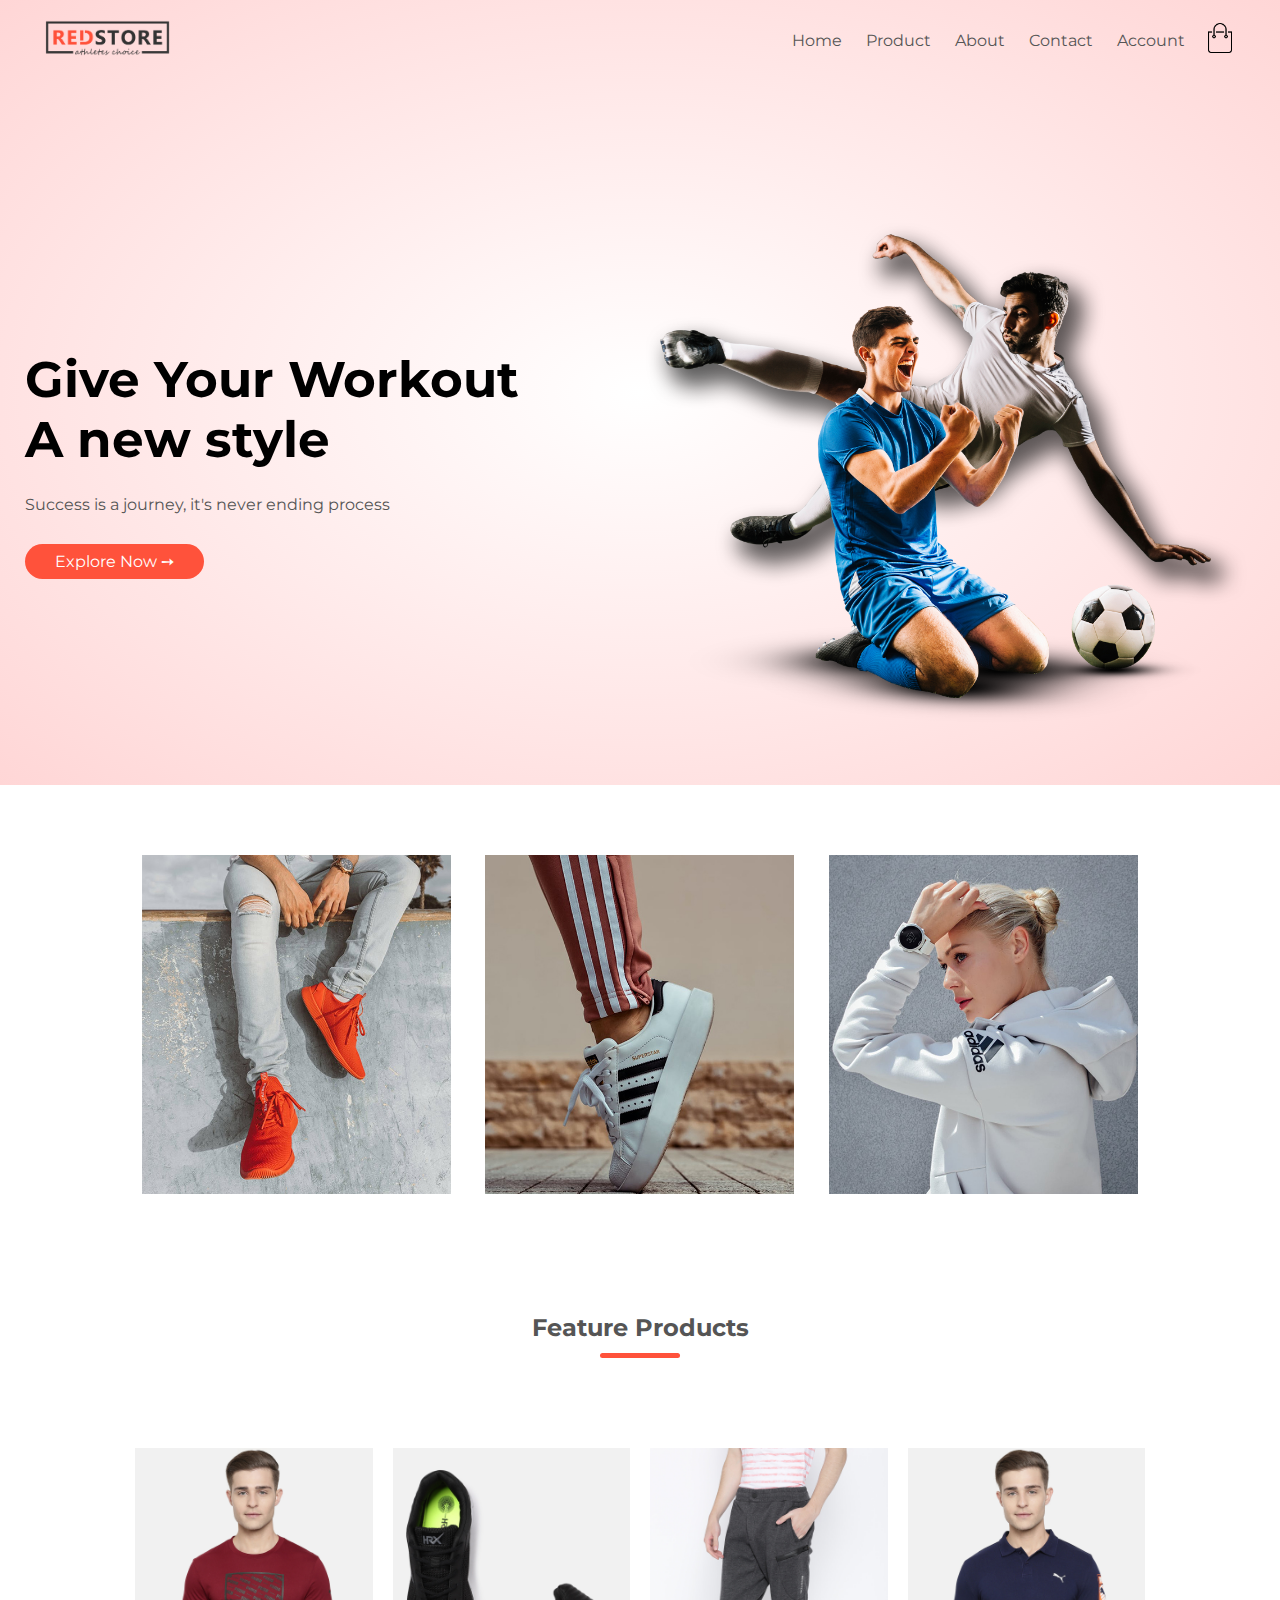
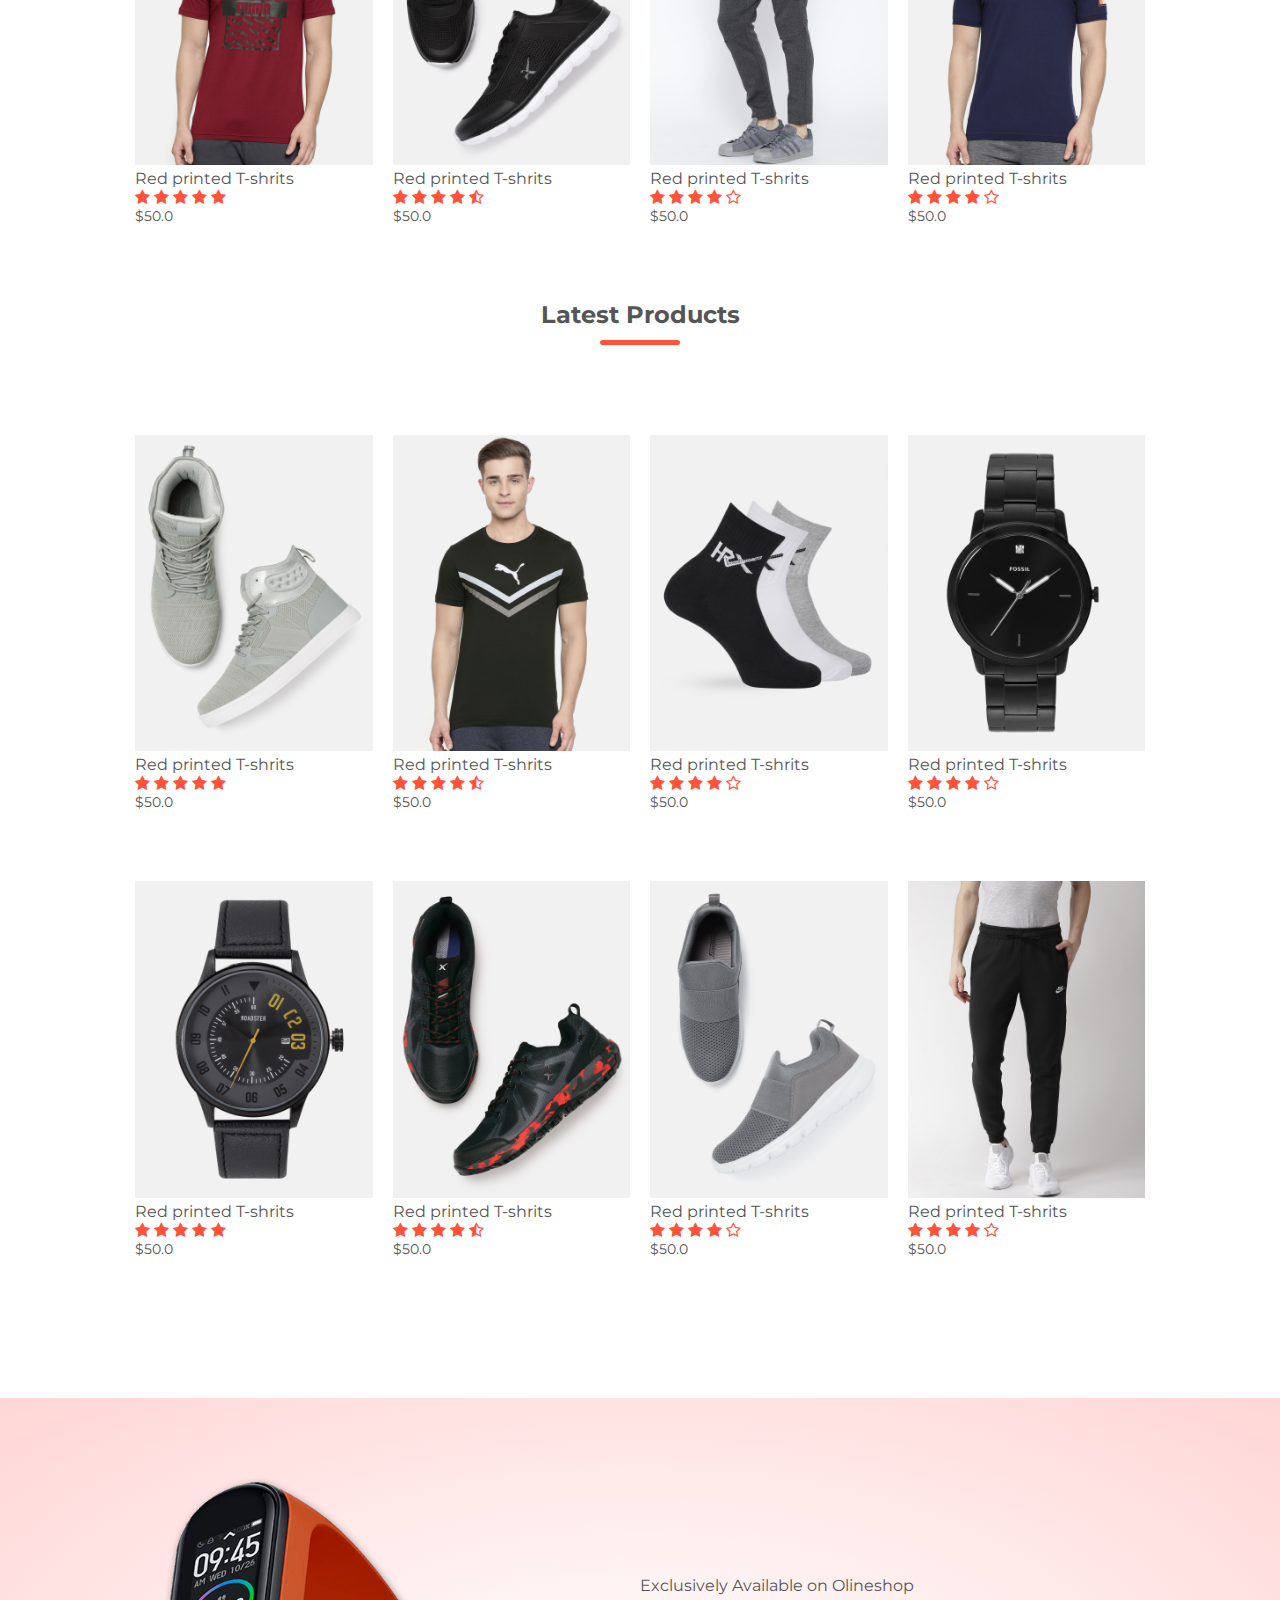
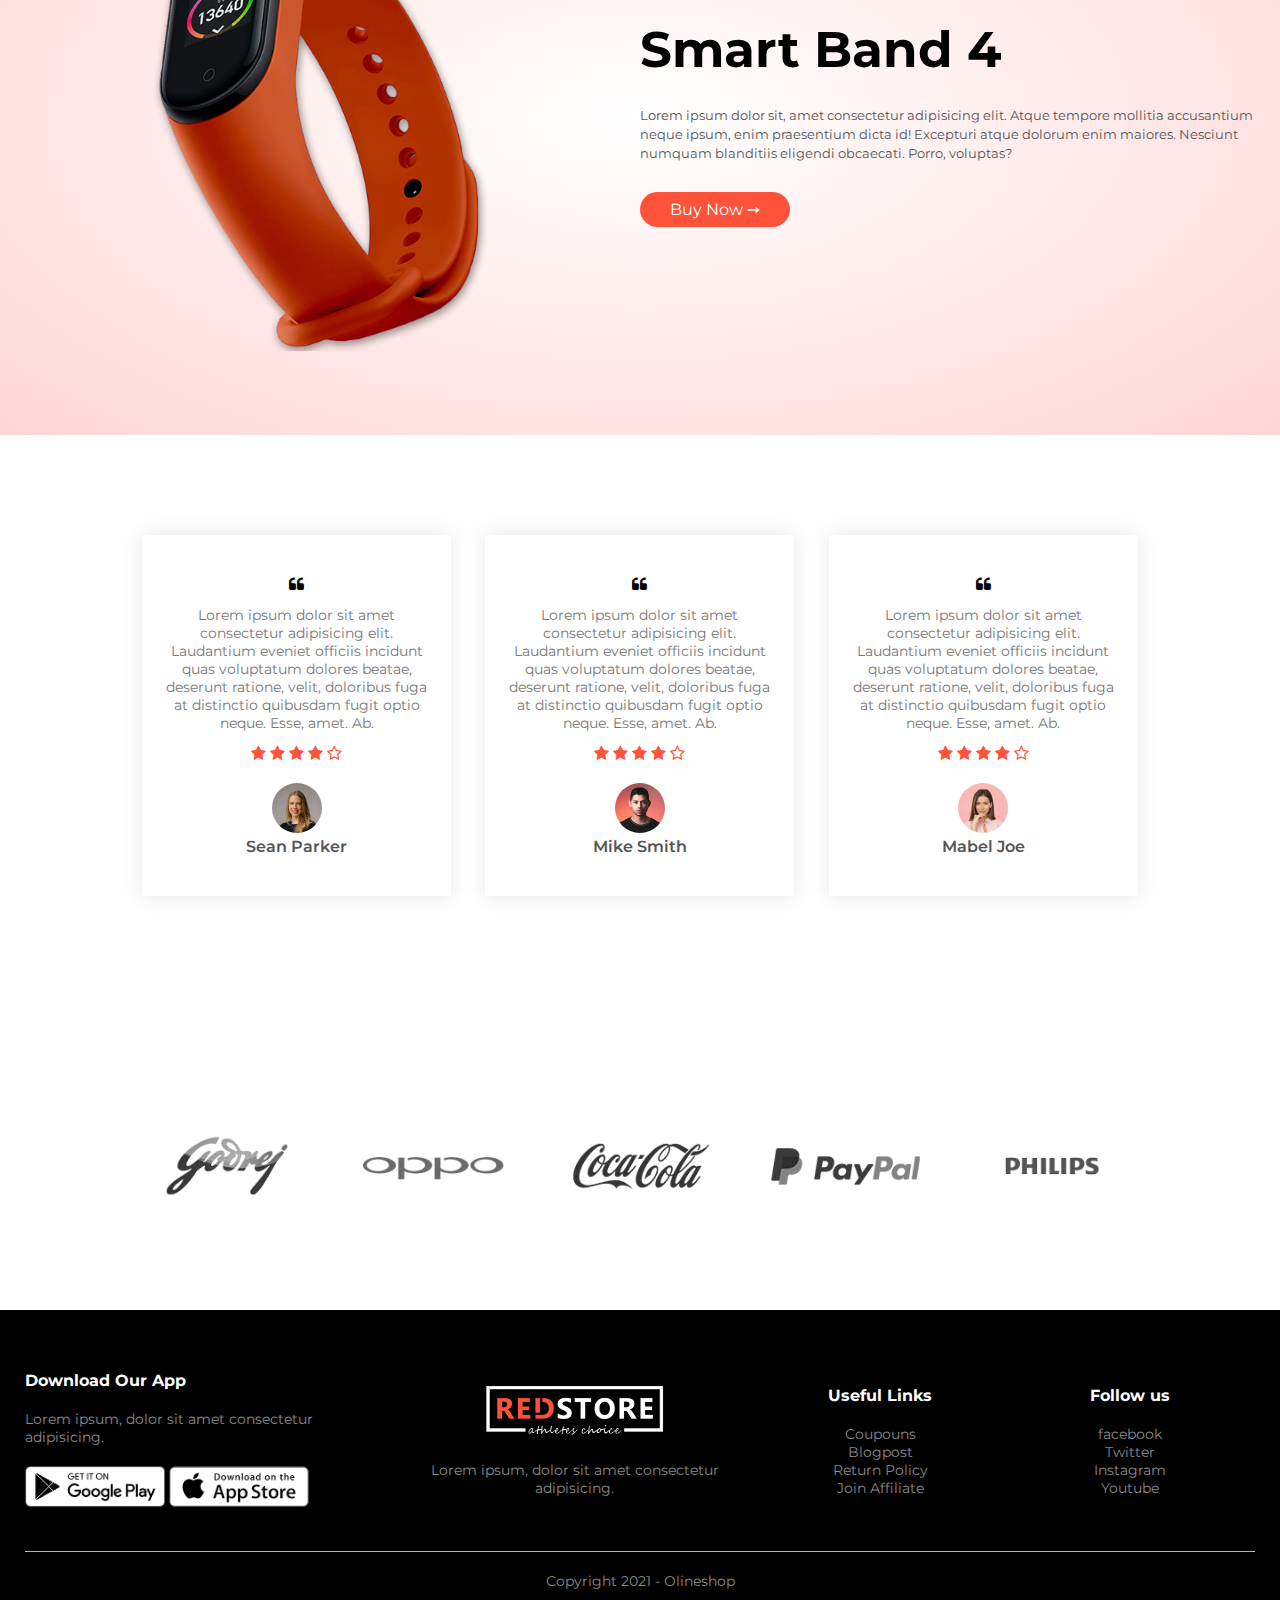
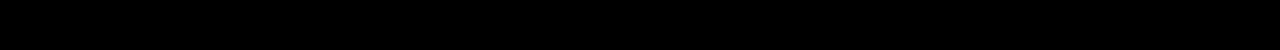
<file: index.html>
<!DOCTYPE html>
<html lang="en">
<head>
  <meta charset="UTF-8">
  <meta http-equiv="X-UA-Compatible" content="IE=edge">
  <meta name="viewport" content="width=device-width, initial-scale=1.0">
  <title>Olineshop deals</title>
  <link rel="stylesheet" href="style.css">
  <link href="https://fonts.googleapis.com/css2?family=Montserrat:wght@200;300;400;500;600;700;800&display=swap" rel="stylesheet">
  <link rel="stylesheet" href="https://stackpath.bootstrapcdn.com/font-awesome/4.7.0/css/font-awesome.min.css">

</head>
<body>
  
<!---------------- Navbar-------------->
<div class="header">
 <div class="container">
  <div class="navbar">
    <div class="logo">
        <a href="index.html"><img src="./images/logo.png" alt="logo" width="125px"></a>
    </div>
     <nav>
        <ul>
          <li><a href="index.html">Home</a></li>
          <li><a href="products.html">Product</a></li>
          <li><a href="">About</a></li>
          <li><a href="">Contact</a></li>
          <li><a href="account.html">Account</a></li> 
        </ul>
     </nav>
     <a href="cart.html"><img src="./images/cart.png" width="30px" height="30px"></a>
     <img src="./images/menu.png" class="menu-icon" onclick="menutoggle()" >
  </div>
  <div class="row">
      <div class="col-2">
        <h1>Give Your Workout</br>A new style</h1>  
        <p>Success is a journey, it's never ending process</p>
         <a href="" class="btn">Explore Now &#10137;</a>

      </div>
        <div class="col-2">
          <img src="./images/image1.png">
        </div>
  </div>
 </div>
</div>
<!------x---------- Navbar------x-------->

<!------------featured categories----------->
<div class="categories">
  <div class="small-container">
    <div class="row">
      <div class="col-3">
        <img src="./images/category-1.jpg" alt="">
      </div>
      <div class="col-3">
        <img src="./images/category-2.jpg" alt="">
      </div>
      <div class="col-3">
        <img src="./images/category-3.jpg" alt="">
      </div>
    </div>
  </div>  
</div>
<!-------x------featured categories----x---->

<!--------------feature products---------------->
<div class="small-container">
  <h2 class="title">Feature Products</h2>
  <div class="row">
    <div class="col-4">
      <a href="product-details.html"><img src="./images/product-1.jpg"></a>
      <a href="product-details.html"></a><h4>Red printed T-shrits</h4></a>
      <div class="rating">
        <i class="fa fa-star"></i> 
        <i class="fa fa-star"></i> 
        <i class="fa fa-star"></i> 
        <i class="fa fa-star"></i>
        <i class="fa fa-star"></i> 
      </div>
      <p>$50.0</p>
    </div>
    <div class="col-4">
      <img src="./images/product-2.jpg">
      <h4>Red printed T-shrits</h4>
      <div class="rating">
        <i class="fa fa-star"></i> 
        <i class="fa fa-star"></i> 
        <i class="fa fa-star"></i> 
        <i class="fa fa-star"></i>
        <i class="fa fa-star-half-o"></i> 
      </div>
      <p>$50.0</p>
    </div>
    <div class="col-4">
      <img src="./images/product-3.jpg">
      <h4>Red printed T-shrits</h4>
      <div class="rating">
        <i class="fa fa-star"></i> 
        <i class="fa fa-star"></i> 
        <i class="fa fa-star"></i> 
        <i class="fa fa-star"></i>
        <i class="fa fa-star-o"></i>
      </div>
      <p>$50.0</p>
    </div>
    <div class="col-4">
      <img src="./images/product-4.jpg">
      <h4>Red printed T-shrits</h4>
      <div class="rating">
        <i class="fa fa-star"></i> 
        <i class="fa fa-star"></i> 
        <i class="fa fa-star"></i> 
        <i class="fa fa-star"></i>
        <i class="fa fa-star-o"></i> 
      </div>
      <p>$50.0</p>
    </div>
  </div>
  <h2 class="title">Latest Products</h2>
  <div class="row">
    <div class="col-4">
      <img src="./images/product-5.jpg">
      <h4>Red printed T-shrits</h4>
      <div class="rating">
        <i class="fa fa-star"></i> 
        <i class="fa fa-star"></i> 
        <i class="fa fa-star"></i> 
        <i class="fa fa-star"></i>
        <i class="fa fa-star"></i> 
      </div>
      <p>$50.0</p>
    </div>
    <div class="col-4">
      <img src="./images/product-6.jpg">
      <h4>Red printed T-shrits</h4>
      <div class="rating">
        <i class="fa fa-star"></i> 
        <i class="fa fa-star"></i> 
        <i class="fa fa-star"></i> 
        <i class="fa fa-star"></i>
        <i class="fa fa-star-half-o"></i> 
      </div>
      <p>$50.0</p>
    </div>
    <div class="col-4">
      <img src="./images/product-7.jpg">
      <h4>Red printed T-shrits</h4>
      <div class="rating">
        <i class="fa fa-star"></i> 
        <i class="fa fa-star"></i> 
        <i class="fa fa-star"></i> 
        <i class="fa fa-star"></i>
        <i class="fa fa-star-o"></i>
      </div>
      <p>$50.0</p>
    </div>
    <div class="col-4">
      <img src="./images/product-8.jpg">
      <h4>Red printed T-shrits</h4>
      <div class="rating">
        <i class="fa fa-star"></i> 
        <i class="fa fa-star"></i> 
        <i class="fa fa-star"></i> 
        <i class="fa fa-star"></i>
        <i class="fa fa-star-o"></i> 
      </div>
      <p>$50.0</p>
    </div>
  </div>
  <div class="row">
    <div class="col-4">
      <img src="./images/product-9.jpg">
      <h4>Red printed T-shrits</h4>
      <div class="rating">
        <i class="fa fa-star"></i> 
        <i class="fa fa-star"></i> 
        <i class="fa fa-star"></i> 
        <i class="fa fa-star"></i>
        <i class="fa fa-star"></i> 
      </div>
      <p>$50.0</p>
    </div>
    <div class="col-4">
      <img src="./images/product-10.jpg">
      <h4>Red printed T-shrits</h4>
      <div class="rating">
        <i class="fa fa-star"></i> 
        <i class="fa fa-star"></i> 
        <i class="fa fa-star"></i> 
        <i class="fa fa-star"></i>
        <i class="fa fa-star-half-o"></i> 
      </div>
      <p>$50.0</p>
    </div>
    <div class="col-4">
      <img src="./images/product-11.jpg">
      <h4>Red printed T-shrits</h4>
      <div class="rating">
        <i class="fa fa-star"></i> 
        <i class="fa fa-star"></i> 
        <i class="fa fa-star"></i> 
        <i class="fa fa-star"></i>
        <i class="fa fa-star-o"></i>
      </div>
      <p>$50.0</p>
    </div>
    <div class="col-4">
      <img src="./images/product-12.jpg">
      <h4>Red printed T-shrits</h4>
      <div class="rating">
        <i class="fa fa-star"></i> 
        <i class="fa fa-star"></i> 
        <i class="fa fa-star"></i> 
        <i class="fa fa-star"></i>
        <i class="fa fa-star-o"></i> 
      </div>
      <p>$50.0</p>
    </div>
  </div>
</div>
<!--------x------feature products--------x-------->

<!-------------------Offer-------------------->
<div class="offer">
  <div class="small-container"></div>
  <div class="row">
     <div class="col-2">
      <img src="./images/exclusive.png" class="offer-img">
     </div>
     <div class="col-2">
       <p>Exclusively Available on Olineshop</p>
       <h1>Smart Band 4</h1>
       <small>
         Lorem ipsum dolor sit, amet consectetur adipisicing elit. Atque tempore mollitia accusantium neque ipsum, enim praesentium dicta id! Excepturi atque dolorum enim maiores. Nesciunt numquam blanditiis eligendi obcaecati. Porro, voluptas?
       </small></br>
       <a href="" class="btn">Buy Now &#10137;</a>
     </div>
       
     
  </div>
</div>

<!---------x----------Offer---------x----------->

<!---------------Testimonial--------->
    <div class="testimonial">
       <div class="small-container">
         <div class="row">
           <div class="col-3">
             <i class="fa fa-quote-left"></i> 
             <p>Lorem ipsum dolor sit amet consectetur adipisicing elit. Laudantium eveniet officiis incidunt quas voluptatum dolores beatae, deserunt ratione, velit, doloribus fuga at distinctio quibusdam fugit optio neque. Esse, amet. Ab.</p>
             <div class="rating">
              <i class="fa fa-star"></i> 
              <i class="fa fa-star"></i> 
              <i class="fa fa-star"></i> 
              <i class="fa fa-star"></i>
              <i class="fa fa-star-o"></i> 
            </div>
            <img src="./images/user-1.png">
            <h3>Sean Parker</h3>

           </div>
           <div class="col-3">
            <i class="fa fa-quote-left"></i> 
            <p>Lorem ipsum dolor sit amet consectetur adipisicing elit. Laudantium eveniet officiis incidunt quas voluptatum dolores beatae, deserunt ratione, velit, doloribus fuga at distinctio quibusdam fugit optio neque. Esse, amet. Ab.</p>
            <div class="rating">
             <i class="fa fa-star"></i> 
             <i class="fa fa-star"></i> 
             <i class="fa fa-star"></i> 
             <i class="fa fa-star"></i>
             <i class="fa fa-star-o"></i> 
           </div>
           <img src="./images/user-2.png">
           <h3>Mike Smith</h3>

          </div>
          <div class="col-3">
            <i class="fa fa-quote-left"></i> 
            <p>Lorem ipsum dolor sit amet consectetur adipisicing elit. Laudantium eveniet officiis incidunt quas voluptatum dolores beatae, deserunt ratione, velit, doloribus fuga at distinctio quibusdam fugit optio neque. Esse, amet. Ab.</p>
            <div class="rating">
             <i class="fa fa-star"></i> 
             <i class="fa fa-star"></i> 
             <i class="fa fa-star"></i> 
             <i class="fa fa-star"></i>
             <i class="fa fa-star-o"></i> 
           </div>
           <img src="./images/user-3.png">
           <h3>Mabel Joe</h3>

          </div>
         </div>
       </div>
    </div>

<!-----x----------Testimonial----x----->

<!----------------brands----------------------->
<div class="brands">
  <div class="small-container">
    <div class="row">
      <div class="col-5">
      <img src="./images/logo-godrej.png">
    </div>
    <div class="col-5">
      <img src="./images/logo-oppo.png">
    </div>
    <div class="col-5">
      <img src="./images/logo-coca-cola.png">
    </div>
    <div class="col-5">
      <img src="./images/logo-paypal.png">
    </div>
    <div class="col-5">
      <img src="./images/logo-philips.png">
    </div>
    </div>
  </div>
</div>
<!------x----------brands---------x-------------->

<!------------------------footer-------------------->
<div class="footer">
   <div class="container">
     <div class="row">
       <div class="footer-col-1">
         <h3>Download Our App</h3>
         <p>Lorem ipsum, dolor sit amet consectetur adipisicing.</p>
         <div class="app-logo">
           <img src="./images/play-store.png">
           <img src="./images/app-store.png">
         </div>
       </div>
      <div class="footer-col-2">
        <img src="./images/logo-white.png">
        <p>Lorem ipsum, dolor sit amet consectetur adipisicing.</p>
      </div>
      <div class="footer-col-3">
        <h3>Useful Links</h3>
         <ul>
           <li>Coupouns</li>
           <li>Blogpost</li>
           <li>Return Policy</li>
           <li>Join Affiliate</li>
         </ul>
      </div>
      <div class="footer-col-4">
        <h3>Follow us</h3>
         <ul>
           <li>facebook</li>
           <li>Twitter</li>
           <li>Instagram</li>
           <li>Youtube</li>
         </ul>
      </div>
     </div>
     <hr>
     <p class="Copyright">Copyright 2021 - Olineshop</p>
   </div>
</div>
<!---------x---------------footer--------x------------>

<!---------------js for toggle menu------------->
<script>
  var menuitems = document.getElementbyid("MenuItems");

  MenuItems.style.MaxHeight = "0px";

  function menutoggle(){
    if(MenuItems.style.MaxHeight == "0px")
    {
      MenuItems.style.MaxHeight = "200px"
    
    }
    else
    {
      MenuItems.style.MaxHeight = "0px"
    }

  }

</script>

</body>
</html>
</file>
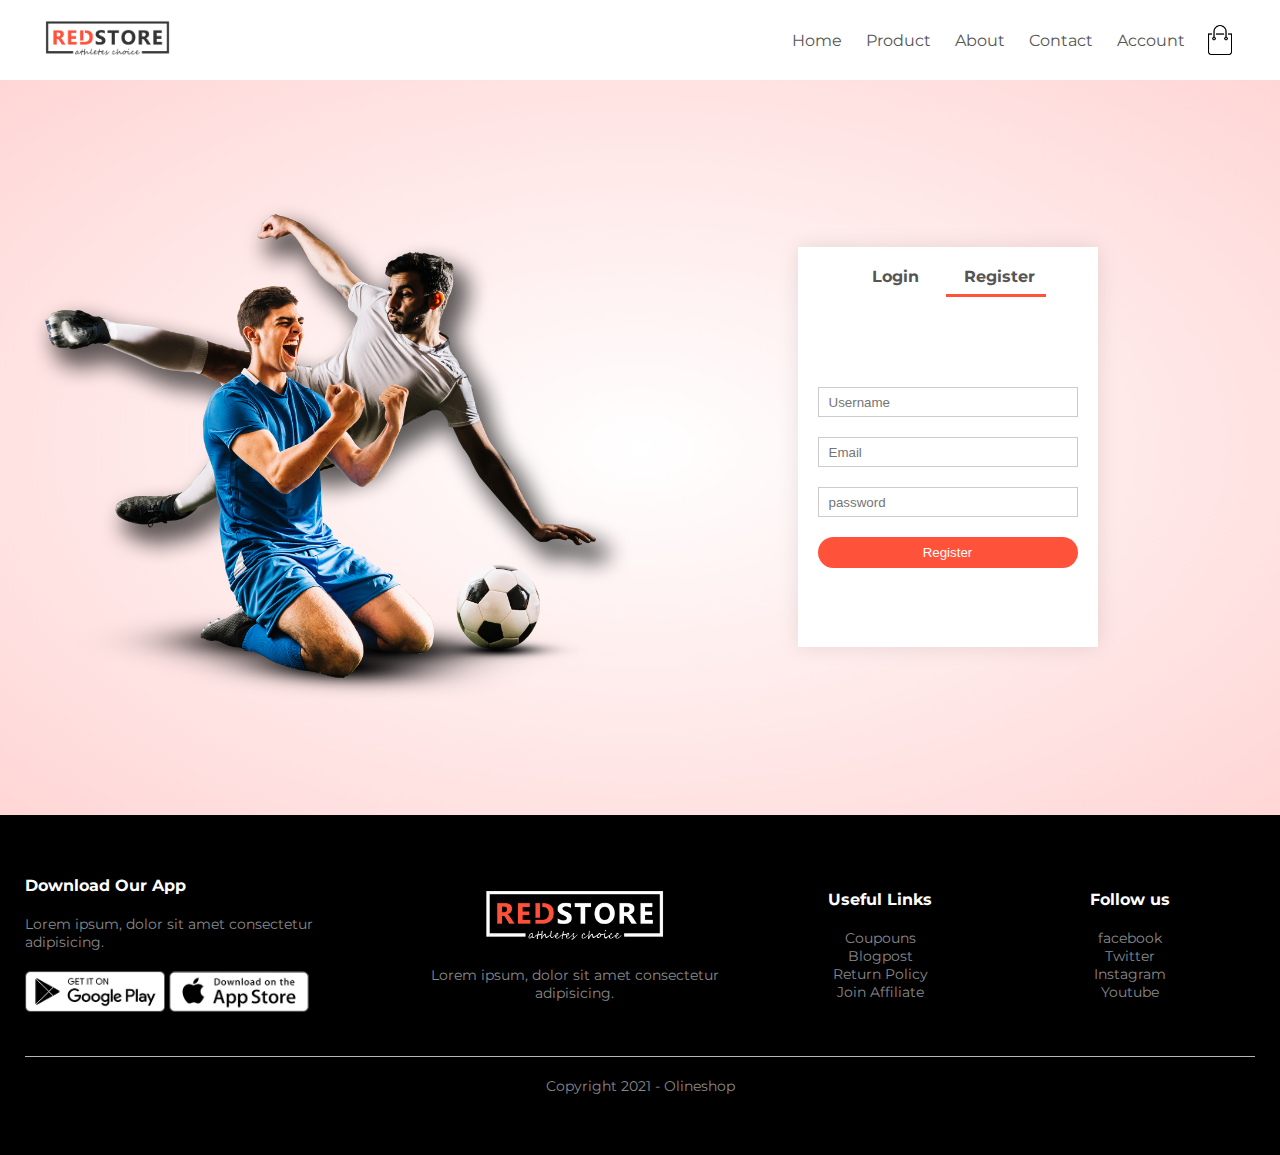
<file: account.html>
<!DOCTYPE html>
<html lang="en">
<head>
  <meta charset="UTF-8">
  <meta http-equiv="X-UA-Compatible" content="IE=edge">
  <meta name="viewport" content="width=device-width, initial-scale=1.0">
  <title>All products - Olineshop deals</title>
  <link rel="stylesheet" href="style.css">
  <link href="https://fonts.googleapis.com/css2?family=Montserrat:wght@200;300;400;500;600;700;800&display=swap" rel="stylesheet">
  <link rel="stylesheet" href="https://stackpath.bootstrapcdn.com/font-awesome/4.7.0/css/font-awesome.min.css">

</head>
<body>
  
<!---------------- Navbar-------------->

 <div class="container">
  <div class="navbar">
    <div class="logo">
        <img src="./images/logo.png" alt="logo" width="125px">
    </div>
     <nav>
        <ul>
          <li><a href="">Home</a></li>
          <li><a href="">Product</a></li>
          <li><a href="">About</a></li>
          <li><a href="">Contact</a></li>
          <li><a href="">Account</a></li> 
        </ul>
     </nav>
     <img src="./images/cart.png" width="30px" height="30px">
     <img src="./images/menu.png" class="menu-icon" onclick="menutoggle()" >
  </div>
  </div>

  <!-----------accountpage------------>

  <div class="account-page">
     <div class="container">
       <div class="row">
         <div class="col-2">
           <img src="./images/image1.png" width="100%">
         </div>
         
         <div class="col-2">
             <div class="form-container">
               <div class="form-btn">
                 <span onclick="login()">Login</span>
                 <span onclick="register()">Register</span>
                 <hr id="indicator">
               </div>

               <form id="LoginForm">
                 <input type="text" placeholder="Username">
                 <input type="password" placeholder="password">
                 <button type="submit" class="btn">Login</button>
                 <a href="">Forgot password</a>
               </form> 

               <form id="RegForm">
                <input type="text" placeholder="Username">
                <input type="email" placeholder="Email">
                <input type="password" placeholder="password">
                <button type="submit" class="btn">Register</button>
              </form>
             </div>
        </div>
       </div>
     </div>
     </div>


<!------------------------footer-------------------->
<div class="footer">
   <div class="container">
     <div class="row">
       <div class="footer-col-1">
         <h3>Download Our App</h3>
         <p>Lorem ipsum, dolor sit amet consectetur adipisicing.</p>
         <div class="app-logo">
           <img src="./images/play-store.png">
           <img src="./images/app-store.png">
         </div>
       </div>
      <div class="footer-col-2">
        <img src="./images/logo-white.png">
        <p>Lorem ipsum, dolor sit amet consectetur adipisicing.</p>
      </div>
      <div class="footer-col-3">
        <h3>Useful Links</h3>
         <ul>
           <li>Coupouns</li>
           <li>Blogpost</li>
           <li>Return Policy</li>
           <li>Join Affiliate</li>
         </ul>
      </div>
      <div class="footer-col-4">
        <h3>Follow us</h3>
         <ul>
           <li>facebook</li>
           <li>Twitter</li>
           <li>Instagram</li>
           <li>Youtube</li>
         </ul>
      </div>
     </div>
     <hr>
     <p class="Copyright">Copyright 2021 - Olineshop</p>
   </div>
</div>
<!---------x---------------footer--------x------------>

<!---------------js for toggle menu------------->
<script>
  var menuitems = document.getElementbyid("MenuItems");
  MenuItems.style.MaxHeight = "0px";
  function menutoggle(){
    if(MenuItems.style.MaxHeight == "0px")
    {
      MenuItems.style.MaxHeight = "200px"
    }
    else
    {
      MenuItems.style.MaxHeight = "0px"
    }
  }
</script>

<!-------------js for toggle form--------->
<script>

var LoginForm = document.getElementByid("LoginForm");
var RegForm = document.getElementByid("RegForm");
var indicator = document.getElementByid("Indicator");

  function register(){
 
      Regform.style.transform = "translateX(0px)";
      Loginform.style.transform = "translateX(0px)";
      Indicator.style.transform = "translateX(100px)";
  }

  function login(){

      Regform.style.transform = "translateX(300px)";
      Loginform.style.transform = "translateX(300px)";
      Indicator.style.transform = "translateX(0px)";
  }

</script>
</body>
</html>
</file>
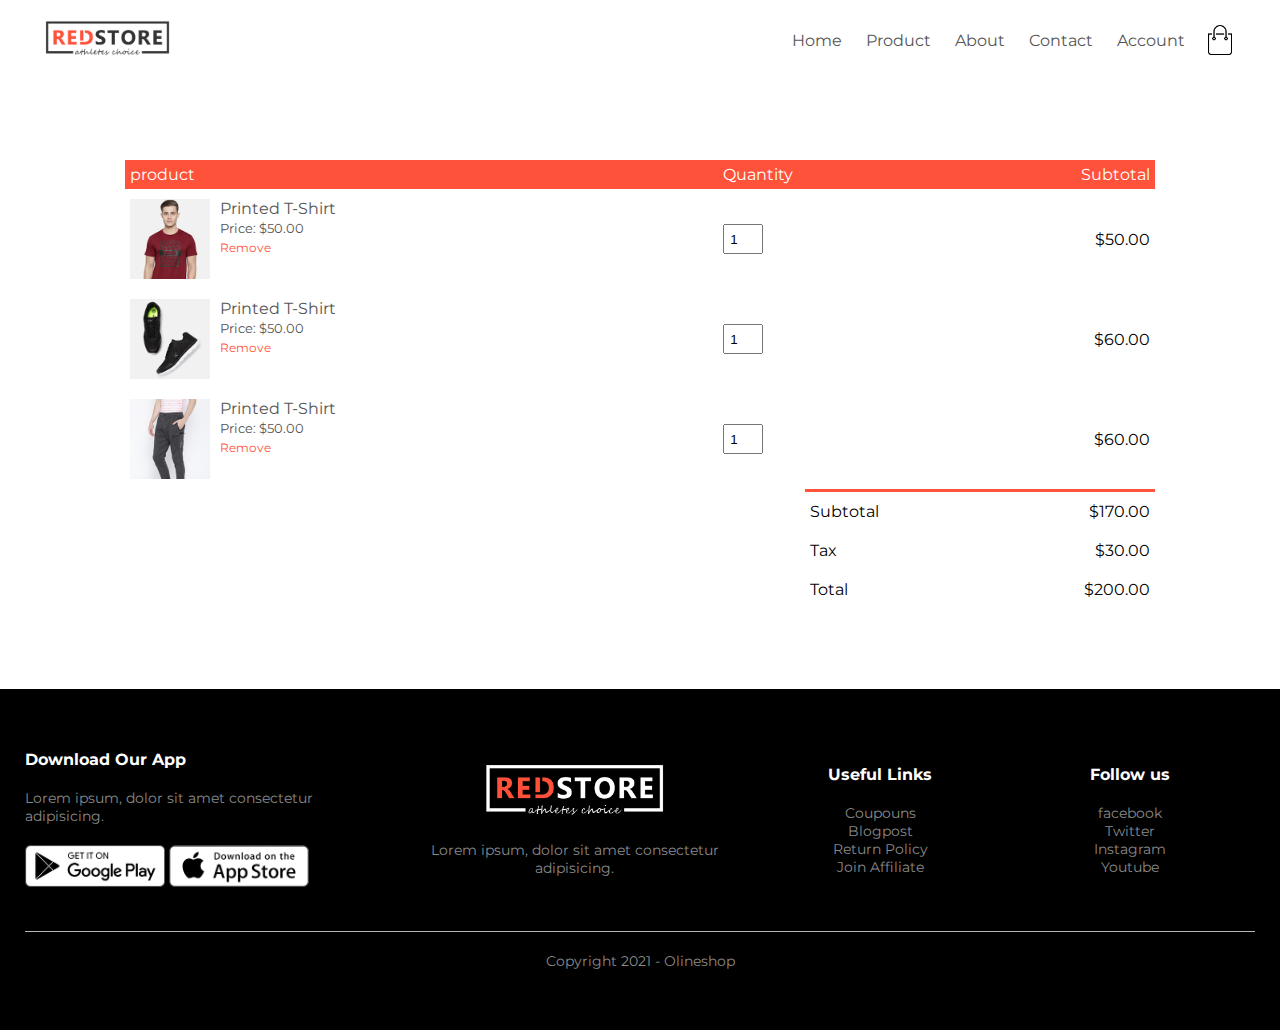
<file: cart.html>
<!DOCTYPE html>
<html lang="en">
<head>
  <meta charset="UTF-8">
  <meta http-equiv="X-UA-Compatible" content="IE=edge">
  <meta name="viewport" content="width=device-width, initial-scale=1.0">
  <title>All products - Olineshop deals</title>
  <link rel="stylesheet" href="style.css">
  <link href="https://fonts.googleapis.com/css2?family=Montserrat:wght@200;300;400;500;600;700;800&display=swap" rel="stylesheet">
  <link rel="stylesheet" href="https://stackpath.bootstrapcdn.com/font-awesome/4.7.0/css/font-awesome.min.css">

</head>
<body>
  
<!---------------- Navbar-------------->

 <div class="container">
  <div class="navbar">
    <div class="logo">
        <img src="./images/logo.png" alt="logo" width="125px">
    </div>
     <nav>
        <ul>
          <li><a href="">Home</a></li>
          <li><a href="">Product</a></li>
          <li><a href="">About</a></li>
          <li><a href="">Contact</a></li>
          <li><a href="">Account</a></li> 
        </ul>
     </nav>
     <img src="./images/cart.png" width="30px" height="30px">
     <img src="./images/menu.png" class="menu-icon" onclick="menutoggle()" >
  </div>
  </div>

  <!-----------cart items details------------>

  <div class="small-container cart-page">
    <table>
      <tr>
        <th>product</th>
        <th>Quantity</th>
        <th>Subtotal</th>
      </tr>
      <tr>
        <td>
          <div class="cart-info">
            <img src="./images/buy-1.jpg">
            <div>
              <p>Printed T-Shirt</p>
              <small>Price: $50.00</small>
              <br>
              <a href="">Remove</a>
            </div>
          </div>
        </td>
        <td><input type="number" value="1"></td>
        <td>$50.00</td>
      </tr>
      <tr>
        <td>
          <div class="cart-info">
            <img src="./images/buy-2.jpg">
            <div>
              <p>Printed T-Shirt</p>
              <small>Price: $50.00</small>
              <br>
              <a href="">Remove</a>
            </div>
          </div>
        </td>
        <td><input type="number" value="1"></td>
        <td>$60.00</td>
      </tr>
      <tr>
        <td>
          <div class="cart-info">
            <img src="./images/buy-3.jpg">
            <div>
              <p>Printed T-Shirt</p>
              <small>Price: $50.00</small>
              <br>
              <a href="">Remove</a>
            </div>
          </div>
        </td>
        <td><input type="number" value="1"></td>
        <td>$60.00</td>
      </tr>
    </table>
       <div class="total-price">
         <table>
           <tr>
             <td>Subtotal</td>
             <td>$170.00</td>
           </tr>
           <tr>
            <td>Tax</td>
            <td>$30.00</td>
          </tr>
          <tr>
            <td>Total</td>
            <td>$200.00</td>
          </tr>
         </table>
       </div>
  </div>
 
 

<!------------------------footer-------------------->
<div class="footer">
   <div class="container">
     <div class="row">
       <div class="footer-col-1">
         <h3>Download Our App</h3>
         <p>Lorem ipsum, dolor sit amet consectetur adipisicing.</p>
         <div class="app-logo">
           <img src="./images/play-store.png">
           <img src="./images/app-store.png">
         </div>
       </div>
      <div class="footer-col-2">
        <img src="./images/logo-white.png">
        <p>Lorem ipsum, dolor sit amet consectetur adipisicing.</p>
      </div>
      <div class="footer-col-3">
        <h3>Useful Links</h3>
         <ul>
           <li>Coupouns</li>
           <li>Blogpost</li>
           <li>Return Policy</li>
           <li>Join Affiliate</li>
         </ul>
      </div>
      <div class="footer-col-4">
        <h3>Follow us</h3>
         <ul>
           <li>facebook</li>
           <li>Twitter</li>
           <li>Instagram</li>
           <li>Youtube</li>
         </ul>
      </div>
     </div>
     <hr>
     <p class="Copyright">Copyright 2021 - Olineshop</p>
   </div>
</div>
<!---------x---------------footer--------x------------>

<!---------------js for toggle menu------------->
<script>
  var menuitems = document.getElementbyid("MenuItems");
  MenuItems.style.MaxHeight = "0px";
  function menutoggle(){
    if(MenuItems.style.MaxHeight == "0px")
    {
      MenuItems.style.MaxHeight = "200px"
    }
    else
    {
      MenuItems.style.MaxHeight = "0px"
    }
  }
</script>
</body>
</html>
</file>
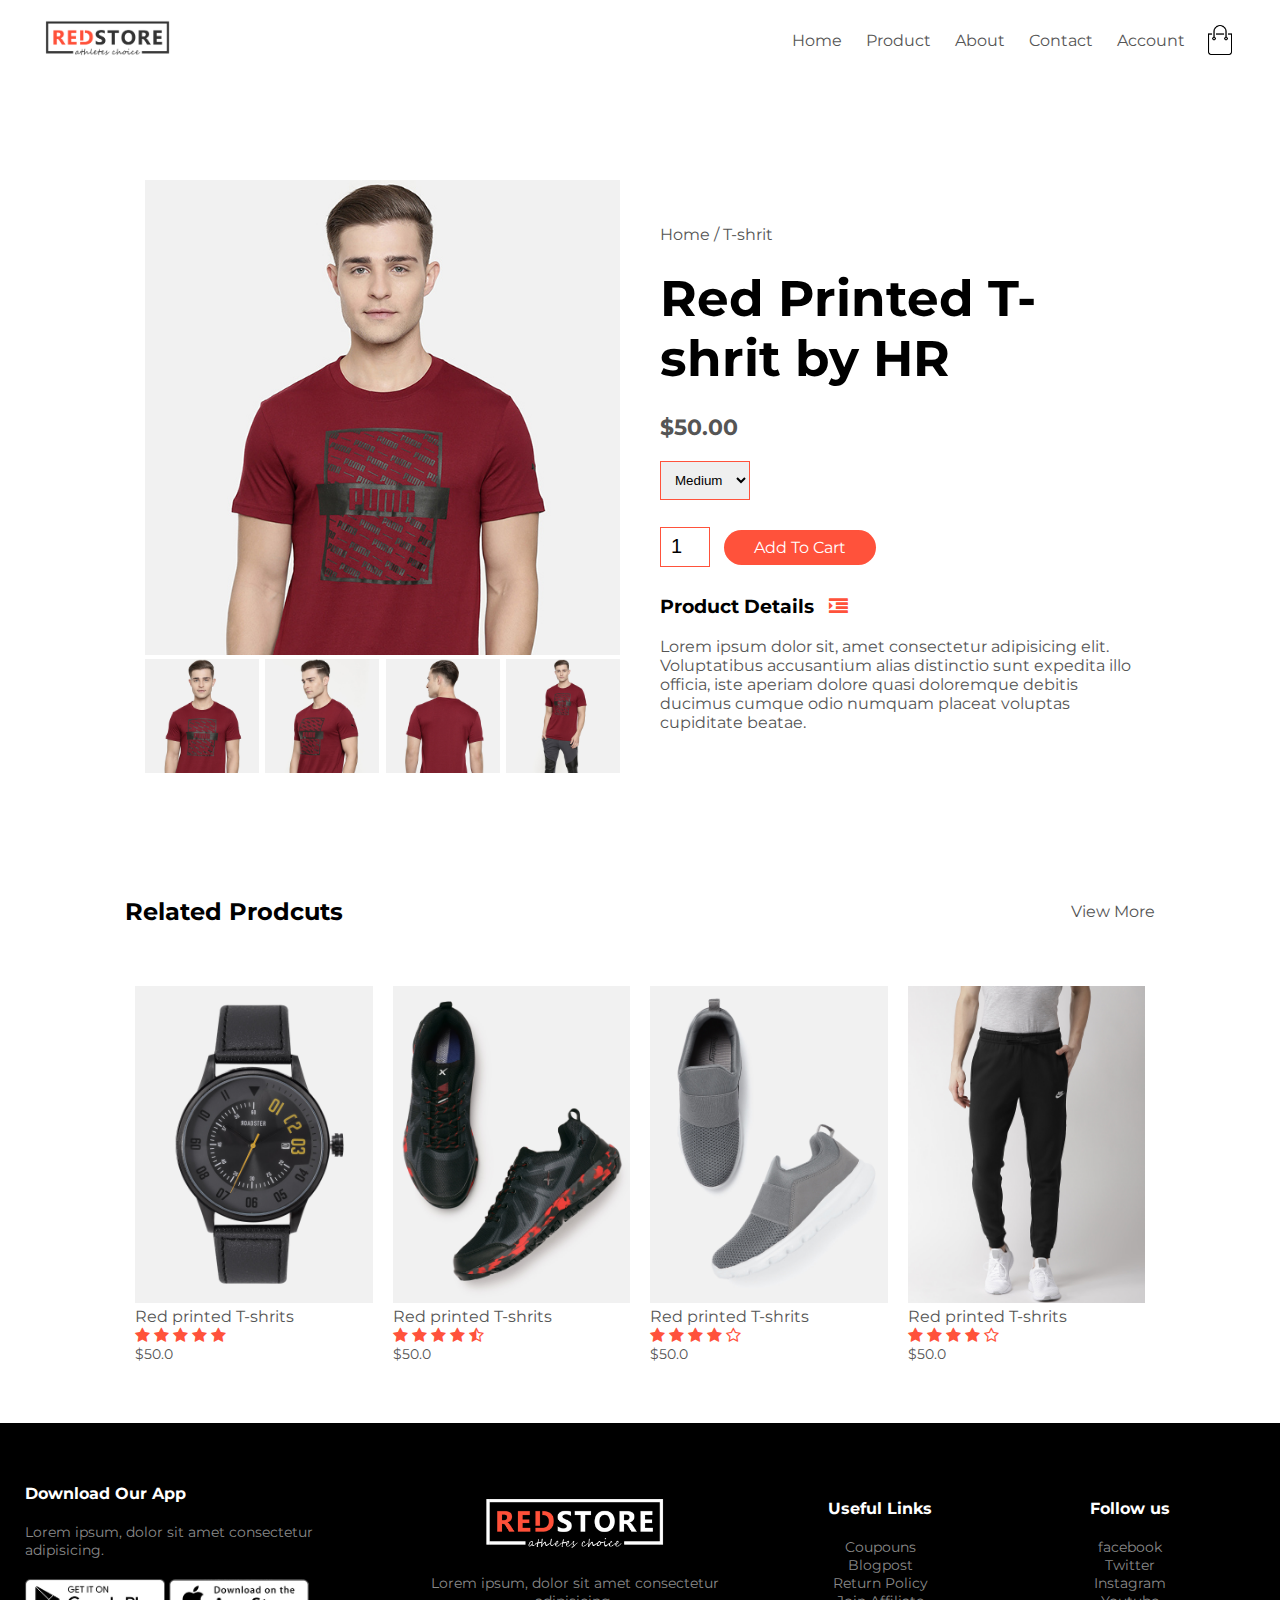
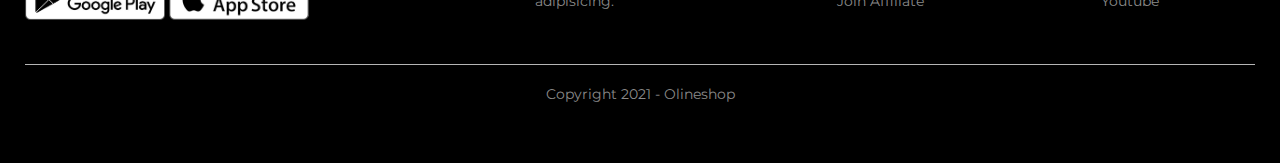
<file: product-details.html>
<!DOCTYPE html>
<html lang="en">
<head>
  <meta charset="UTF-8">
  <meta http-equiv="X-UA-Compatible" content="IE=edge">
  <meta name="viewport" content="width=device-width, initial-scale=1.0">
  <title>All products - Olineshop deals</title>
  <link rel="stylesheet" href="style.css">
  <link href="https://fonts.googleapis.com/css2?family=Montserrat:wght@200;300;400;500;600;700;800&display=swap" rel="stylesheet">
  <link rel="stylesheet" href="https://stackpath.bootstrapcdn.com/font-awesome/4.7.0/css/font-awesome.min.css">

</head>
<body>
  
<!---------------- Navbar-------------->

 <div class="container">
  <div class="navbar">
    <div class="logo">
        <img src="./images/logo.png" alt="logo" width="125px">
    </div>
     <nav>
        <ul>
          <li><a href="">Home</a></li>
          <li><a href="">Product</a></li>
          <li><a href="">About</a></li>
          <li><a href="">Contact</a></li>
          <li><a href="">Account</a></li> 
        </ul>
     </nav>
     <img src="./images/cart.png" width="30px" height="30px">
     <img src="./images/menu.png" class="menu-icon" onclick="menutoggle()" >
  </div>
  </div>
 <!---------------single product details--------->
 <div class="small-container single-product">
     <div class="row">
       <div class="col-2">
         <img src="./images/gallery-1.jpg" width="100%" id="ProductImg">
          
      <div class="small-img-row">
      <div class="small-img-col">
      <img src="./images/gallery-1.jpg" width="100%" class="small-img">
      </div>
      <div class="small-img-col">
    <img src="./images/gallery-2.jpg" width="100%" class="small-img">
   </div>
     <div class="small-img-col">
    <img src="./images/gallery-3.jpg" width="100%" class="small-img">
    </div>
    <div class="small-img-col">
    <img src="./images/gallery-4.jpg" width="100%" class="small-img">
   </div>
</div>
</div>

       <div class="col-2">
         <p>Home / T-shrit</p>
         <h1>Red Printed T-shrit by HR</h1>
         <h4>$50.00</h4> 
         <select>
           <option>Medium</option>
           <option>XL</option>
           <option>2XL</option>
           <option>3XL</option>
           <option>4XL</option>
         </select>
         <input type="number" value="1">
         <a href="" class="btn">Add To Cart</a>
         <h3>Product Details <i class="fa fa-indent"></i> </h3> <br>
         <p>Lorem ipsum dolor sit, amet consectetur adipisicing elit. Voluptatibus accusantium alias distinctio sunt expedita illo officia, iste aperiam dolore quasi doloremque debitis ducimus cumque odio numquam placeat voluptas cupiditate beatae.</p>
       </div>
     </div>
 </div>

 <!---------------------title----------------------->
<div class="small-container">
  <div class="row row-2">
    <h2>Related Prodcuts</h2>
    <p>View More</p>
  </div>
</div>


 <!---------------------title----------------------->

 
 <!---------------single product details--------->

<div class="small-container">
  <div class="row">
    <div class="col-4">
      <img src="./images/product-9.jpg">
      <h4>Red printed T-shrits</h4>
      <div class="rating">
        <i class="fa fa-star"></i> 
        <i class="fa fa-star"></i> 
        <i class="fa fa-star"></i> 
        <i class="fa fa-star"></i>
        <i class="fa fa-star"></i> 
      </div>
      <p>$50.0</p>
    </div>
    <div class="col-4">
      <img src="./images/product-10.jpg">
      <h4>Red printed T-shrits</h4>
      <div class="rating">
        <i class="fa fa-star"></i> 
        <i class="fa fa-star"></i> 
        <i class="fa fa-star"></i> 
        <i class="fa fa-star"></i>
        <i class="fa fa-star-half-o"></i> 
      </div>
      <p>$50.0</p>
    </div>
    <div class="col-4">
      <img src="./images/product-11.jpg">
      <h4>Red printed T-shrits</h4>
      <div class="rating">
        <i class="fa fa-star"></i> 
        <i class="fa fa-star"></i> 
        <i class="fa fa-star"></i> 
        <i class="fa fa-star"></i>
        <i class="fa fa-star-o"></i>
      </div>
      <p>$50.0</p>
    </div>
    <div class="col-4">
      <img src="./images/product-12.jpg">
      <h4>Red printed T-shrits</h4>
      <div class="rating">
        <i class="fa fa-star"></i> 
        <i class="fa fa-star"></i> 
        <i class="fa fa-star"></i> 
        <i class="fa fa-star"></i>
        <i class="fa fa-star-o"></i> 
      </div>
      <p>$50.0</p>
    </div>
    </div>
  </div>
  

<!------------------------footer-------------------->
<div class="footer">
   <div class="container">
     <div class="row">
       <div class="footer-col-1">
         <h3>Download Our App</h3>
         <p>Lorem ipsum, dolor sit amet consectetur adipisicing.</p>
         <div class="app-logo">
           <img src="./images/play-store.png">
           <img src="./images/app-store.png">
         </div>
       </div>
      <div class="footer-col-2">
        <img src="./images/logo-white.png">
        <p>Lorem ipsum, dolor sit amet consectetur adipisicing.</p>
      </div>
      <div class="footer-col-3">
        <h3>Useful Links</h3>
         <ul>
           <li>Coupouns</li>
           <li>Blogpost</li>
           <li>Return Policy</li>
           <li>Join Affiliate</li>
         </ul>
      </div>
      <div class="footer-col-4">
        <h3>Follow us</h3>
         <ul>
           <li>facebook</li>
           <li>Twitter</li>
           <li>Instagram</li>
           <li>Youtube</li>
         </ul>
      </div>
     </div>
     <hr>
     <p class="Copyright">Copyright 2021 - Olineshop</p>
   </div>
</div>
<!---------x---------------footer--------x------------>

<!---------------js for toggle menu------------->
<script>
  var menuitems = document.getElementbyid("MenuItems");
  MenuItems.style.MaxHeight = "0px";
  function menutoggle(){
    if(MenuItems.style.MaxHeight == "0px")
    {
      MenuItems.style.MaxHeight = "200px"
    }
    else
    {
      MenuItems.style.MaxHeight = "0px"
    }
  }
</script>

<!-----------------js for product gallery------>
<script>
var ProductImg = document.getElementById("ProductImg");
var smallImg  = document.getElementsByClassName("small-img");

smallImg[0].onclick = functio()
{
  ProductImg.src = smallImg[0].src;
}
smallImg[1].onclick = functio()
{
  ProductImg.src = smallImg[1].src;
}
smallImg[2].onclick = functio()
{
  ProductImg.src = smallImg[2].src;
}
smallImg[3].onclick = functio()
{
  ProductImg.src = smallImg[3].src;
}

</script>


</body>
</html>
</file>
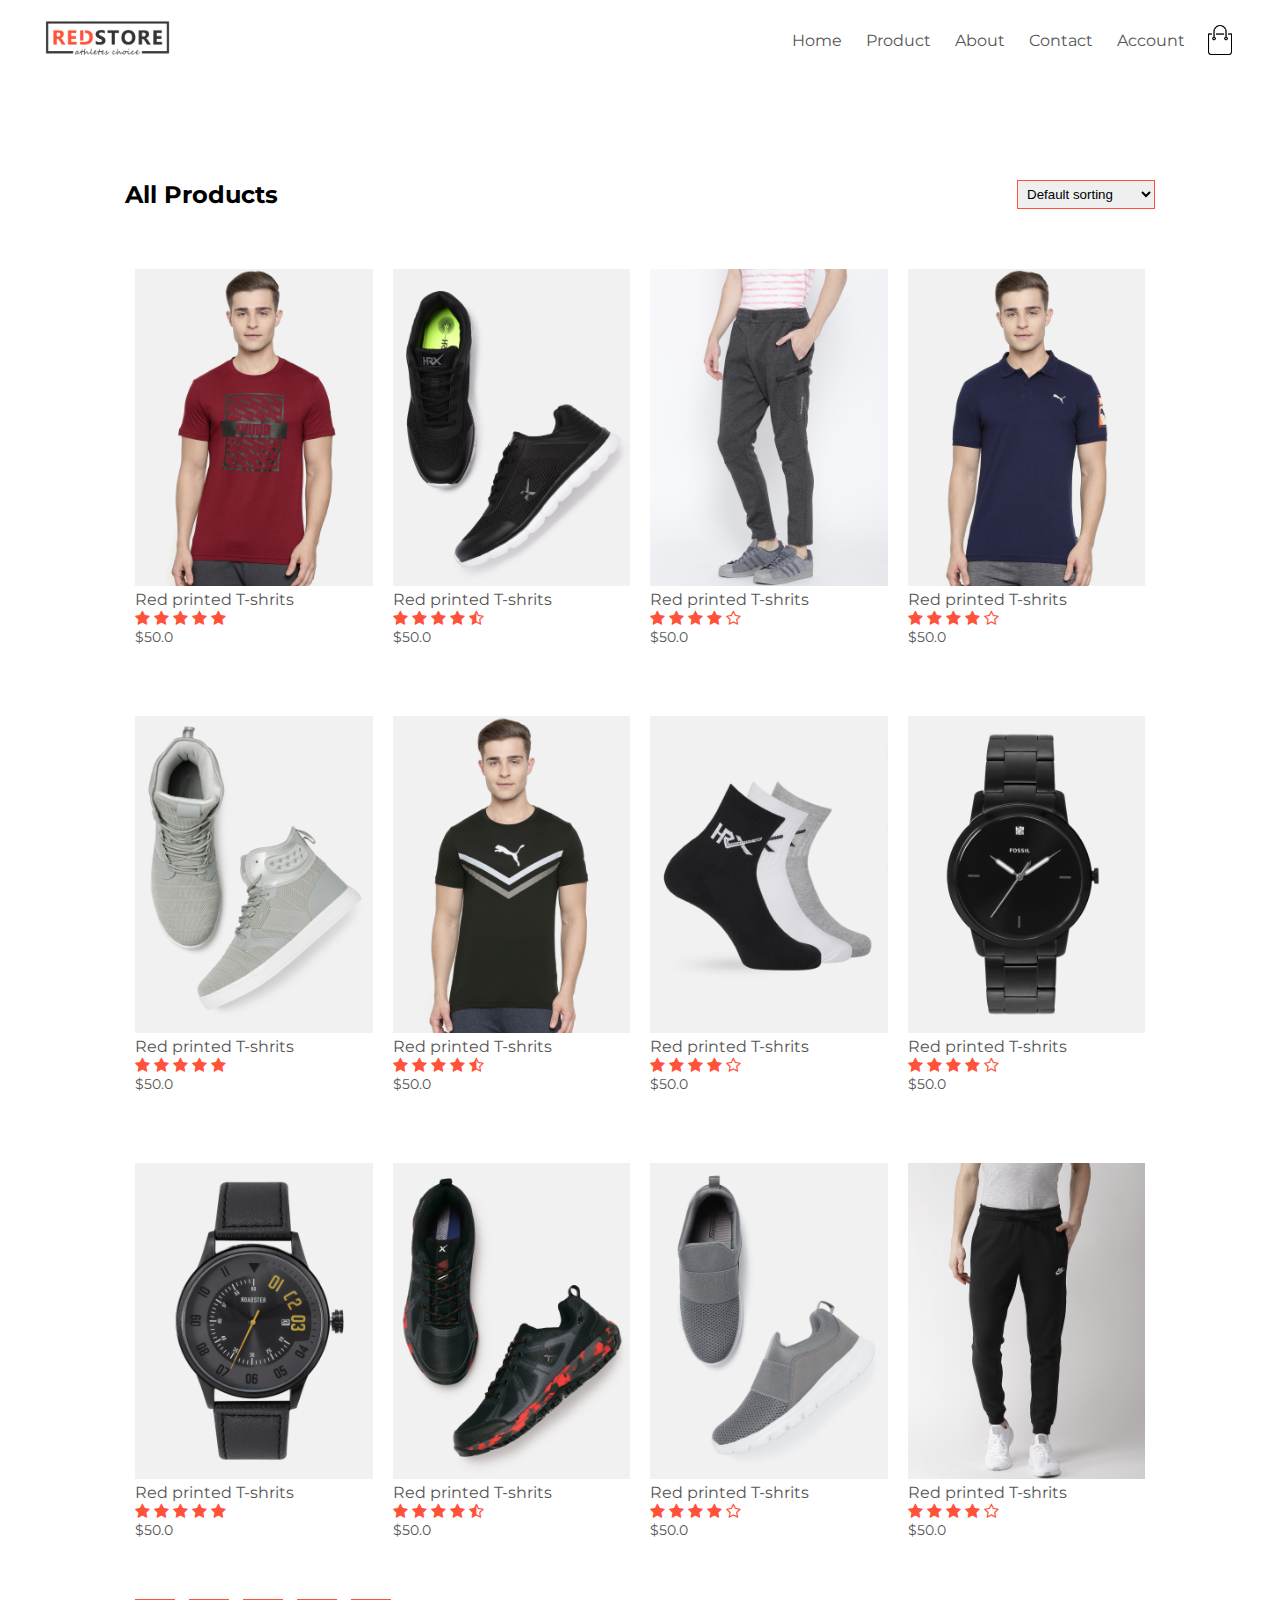
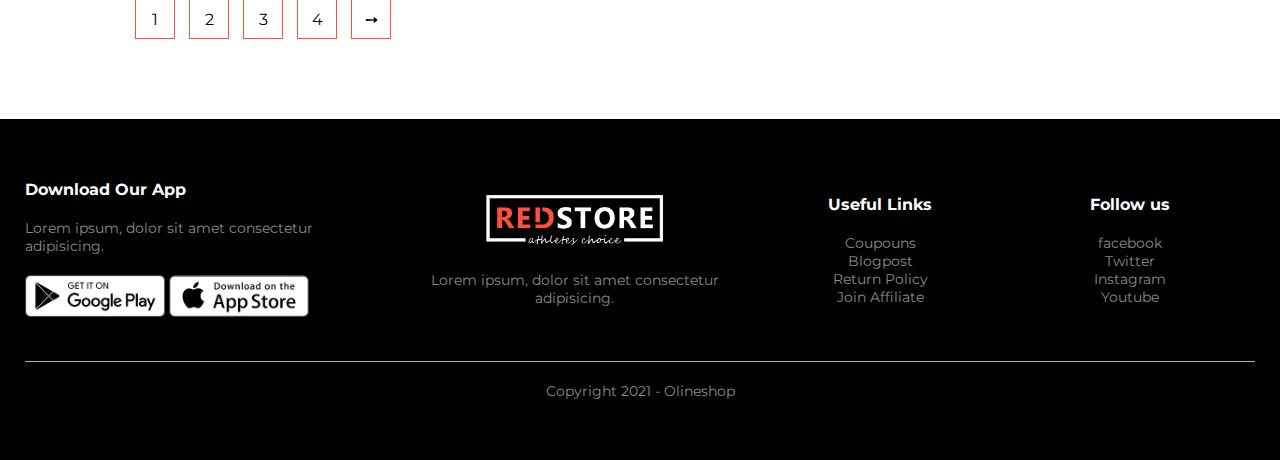
<file: products.html>
<!DOCTYPE html>
<html lang="en">
<head>
  <meta charset="UTF-8">
  <meta http-equiv="X-UA-Compatible" content="IE=edge">
  <meta name="viewport" content="width=device-width, initial-scale=1.0">
  <title>All products - Olineshop deals</title>
  <link rel="stylesheet" href="style.css">
  <link href="https://fonts.googleapis.com/css2?family=Montserrat:wght@200;300;400;500;600;700;800&display=swap" rel="stylesheet">
  <link rel="stylesheet" href="https://stackpath.bootstrapcdn.com/font-awesome/4.7.0/css/font-awesome.min.css">

</head>
<body>
  
<!---------------- Navbar-------------->

 <div class="container">
  <div class="navbar">
    <div class="logo">
        <img src="./images/logo.png" alt="logo" width="125px">
    </div>
     <nav>
        <ul>
          <li><a href="">Home</a></li>
          <li><a href="">Product</a></li>
          <li><a href="">About</a></li>
          <li><a href="">Contact</a></li>
          <li><a href="">Account</a></li> 
        </ul>
     </nav>
     <img src="./images/cart.png" width="30px" height="30px">
     <img src="./images/menu.png" class="menu-icon" onclick="menutoggle()" >
  </div>
  
  </div>
 </div>

<div class="small-container">
  <div class="row row-2">
    <h2>All Products</h2>
    <select>
      <option>Default sorting</option>
      <option>Sort by price</option>
      <option>Sort by Popularity</option>
      <option>Sort by rating</option>
      <option>Sort by sale</option>
    </select>
  </div>
  <div class="row">
    <div class="col-4">
      <img src="./images/product-1.jpg">
      <h4>Red printed T-shrits</h4>
      <div class="rating">
        <i class="fa fa-star"></i> 
        <i class="fa fa-star"></i> 
        <i class="fa fa-star"></i> 
        <i class="fa fa-star"></i>
        <i class="fa fa-star"></i> 
      </div>
      <p>$50.0</p>
    </div>
    <div class="col-4">
      <img src="./images/product-2.jpg">
      <h4>Red printed T-shrits</h4>
      <div class="rating">
        <i class="fa fa-star"></i> 
        <i class="fa fa-star"></i> 
        <i class="fa fa-star"></i> 
        <i class="fa fa-star"></i>
        <i class="fa fa-star-half-o"></i> 
      </div>
      <p>$50.0</p>
    </div>
    <div class="col-4">
      <img src="./images/product-3.jpg">
      <h4>Red printed T-shrits</h4>
      <div class="rating">
        <i class="fa fa-star"></i> 
        <i class="fa fa-star"></i> 
        <i class="fa fa-star"></i> 
        <i class="fa fa-star"></i>
        <i class="fa fa-star-o"></i>
      </div>
      <p>$50.0</p>
    </div>
    <div class="col-4">
      <img src="./images/product-4.jpg">
      <h4>Red printed T-shrits</h4>
      <div class="rating">
        <i class="fa fa-star"></i> 
        <i class="fa fa-star"></i> 
        <i class="fa fa-star"></i> 
        <i class="fa fa-star"></i>
        <i class="fa fa-star-o"></i> 
      </div>
      <p>$50.0</p>
    </div>
  </div>
  <div class="row">
    <div class="col-4">
      <img src="./images/product-5.jpg">
      <h4>Red printed T-shrits</h4>
      <div class="rating">
        <i class="fa fa-star"></i> 
        <i class="fa fa-star"></i> 
        <i class="fa fa-star"></i> 
        <i class="fa fa-star"></i>
        <i class="fa fa-star"></i> 
      </div>
      <p>$50.0</p>
    </div>
    <div class="col-4">
      <img src="./images/product-6.jpg">
      <h4>Red printed T-shrits</h4>
      <div class="rating">
        <i class="fa fa-star"></i> 
        <i class="fa fa-star"></i> 
        <i class="fa fa-star"></i> 
        <i class="fa fa-star"></i>
        <i class="fa fa-star-half-o"></i> 
      </div>
      <p>$50.0</p>
    </div>
    <div class="col-4">
      <img src="./images/product-7.jpg">
      <h4>Red printed T-shrits</h4>
      <div class="rating">
        <i class="fa fa-star"></i> 
        <i class="fa fa-star"></i> 
        <i class="fa fa-star"></i> 
        <i class="fa fa-star"></i>
        <i class="fa fa-star-o"></i>
      </div>
      <p>$50.0</p>
    </div>
    <div class="col-4">
      <img src="./images/product-8.jpg">
      <h4>Red printed T-shrits</h4>
      <div class="rating">
        <i class="fa fa-star"></i> 
        <i class="fa fa-star"></i> 
        <i class="fa fa-star"></i> 
        <i class="fa fa-star"></i>
        <i class="fa fa-star-o"></i> 
      </div>
      <p>$50.0</p>
    </div>
  </div>
  <div class="row">
    <div class="col-4">
      <img src="./images/product-9.jpg">
      <h4>Red printed T-shrits</h4>
      <div class="rating">
        <i class="fa fa-star"></i> 
        <i class="fa fa-star"></i> 
        <i class="fa fa-star"></i> 
        <i class="fa fa-star"></i>
        <i class="fa fa-star"></i> 
      </div>
      <p>$50.0</p>
    </div>
    <div class="col-4">
      <img src="./images/product-10.jpg">
      <h4>Red printed T-shrits</h4>
      <div class="rating">
        <i class="fa fa-star"></i> 
        <i class="fa fa-star"></i> 
        <i class="fa fa-star"></i> 
        <i class="fa fa-star"></i>
        <i class="fa fa-star-half-o"></i> 
      </div>
      <p>$50.0</p>
    </div>
    <div class="col-4">
      <img src="./images/product-11.jpg">
      <h4>Red printed T-shrits</h4>
      <div class="rating">
        <i class="fa fa-star"></i> 
        <i class="fa fa-star"></i> 
        <i class="fa fa-star"></i> 
        <i class="fa fa-star"></i>
        <i class="fa fa-star-o"></i>
      </div>
      <p>$50.0</p>
    </div>
    <div class="col-4">
      <img src="./images/product-12.jpg">
      <h4>Red printed T-shrits</h4>
      <div class="rating">
        <i class="fa fa-star"></i> 
        <i class="fa fa-star"></i> 
        <i class="fa fa-star"></i> 
        <i class="fa fa-star"></i>
        <i class="fa fa-star-o"></i> 
      </div>
      <p>$50.0</p>
    </div>
    </div>
    <div class="page-btn">
      <span>1</span>
      <span>2</span>
      <span>3</span>
      <span>4</span>
      <span>&#10137;</span>
  </div>
  </div>
  

<!------------------------footer-------------------->
<div class="footer">
   <div class="container">
     <div class="row">
       <div class="footer-col-1">
         <h3>Download Our App</h3>
         <p>Lorem ipsum, dolor sit amet consectetur adipisicing.</p>
         <div class="app-logo">
           <img src="./images/play-store.png">
           <img src="./images/app-store.png">
         </div>
       </div>
      <div class="footer-col-2">
        <img src="./images/logo-white.png">
        <p>Lorem ipsum, dolor sit amet consectetur adipisicing.</p>
      </div>
      <div class="footer-col-3">
        <h3>Useful Links</h3>
         <ul>
           <li>Coupouns</li>
           <li>Blogpost</li>
           <li>Return Policy</li>
           <li>Join Affiliate</li>
         </ul>
      </div>
      <div class="footer-col-4">
        <h3>Follow us</h3>
         <ul>
           <li>facebook</li>
           <li>Twitter</li>
           <li>Instagram</li>
           <li>Youtube</li>
         </ul>
      </div>
     </div>
     <hr>
     <p class="Copyright">Copyright 2021 - Olineshop</p>
   </div>
</div>
<!---------x---------------footer--------x------------>

<!---------------js for toggle menu------------->
<script>
  var menuitems = document.getElementbyid("MenuItems");
  MenuItems.style.MaxHeight = "0px";
  function menutoggle(){
    if(MenuItems.style.MaxHeight == "0px")
    {
      MenuItems.style.MaxHeight = "200px"
    }
    else
    {
      MenuItems.style.MaxHeight = "0px"
    }
  }
</script>
</body>
</html>
</file>
<file: style.css>
*{

  margin: 0;
  padding: 0;
  box-sizing: border-box;
}

body{
  font-family: 'Montserrat', sans-serif;
}
.navbar{
    display: flex;
    align-items: center;
    padding: 20px;
}
nav{
  flex: 1;
  text-align: right;
}
nav ul{
  display: inline-block;
  list-style-type: none;
}
nav ul li{
  display: inline-block;
  margin-right: 20px;
}
a{
  text-decoration: none;
  color: #555;
}
p{
  color: #555;
}
.container{
  max-width: 1300px;
  margin: auto;
  padding-left: 25px;
  padding-right: 25px;
}
.row{
  display: flex;
  align-items: center;
  flex-wrap: wrap;
  justify-content: space-around;
}
.col-2{
      flex-basis: 50%;
      min-width: 300px;
}
.col-2 img{
  max-width: 100%;
  padding: 50px 0;
}

.col-2 h1{
  font-size: 50px;
  line-height: 60px;
  margin: 25px 0;
}
.btn{
  display: inline-block;
  background: #ff523b;
  color: #fff;
  padding: 8px 30px;
  margin: 30px 0;
  border-radius: 30px;
}

.btn:hover{
  background: #563434;
}
.header{
  background: radial-gradient(#fff, #ffd6d6);
}
.header .row{
  margin-top: 70px;
}
.categories{
  margin: 70px 0;
}
.col-3{
  flex-basis: 30%;
  min-width: 250px;
  margin-bottom: 30px;
}
.col-3 img{
  width: 100%;
}
.small-container{
  max-width: 1080px;
  margin: auto;
  padding-left: 25px;
  padding-right: 25px;
}
.col-4{
  flex-basis: 25%;
  padding: 10px;
  min-width: 200px;
  margin-bottom: 50px;
  transition: transform 0.5s;
}
.col-4 img{
  width: 100%;
}
.title{
  text-align: center;
  margin: 0 auto 80px;
  position: relative;
  line-height: 60px;
  color: #555;
}
.title::after{
  content:'';
  background: #ff523b;
  width: 80px;
  height: 5px;
  border-radius: 5px;
  position: absolute;
  bottom: 0;
  left: 50%;
  transform: translatex(-50%);
}
h4{
  color: #555;
  font-weight: normal;
}
.col-4 p{
  font-size: 14px;
}
.rating .fa{
  color: #ff523b;
}
.col-4:hover{
  transform: translateY(-10px);
} 
/********offer************/

.offer{
  background: radial-gradient(#fff, #ffd6d6);
  margin-top: 80px;
  padding: 30px 0;
}
.col-2 .offer-img{
     padding: 50px;
}
small{
  color: #555;
}
/****************************testimonial*******/

.testimonial{
  padding: 100px;
}
.testimonial .col-3{
  text-align: center;
  padding: 40px 20px;
  box-shadow: 0 0 20px 0 rgb(0,0,0,0.1);
  cursor: pointer;
  transition: transform 0.5s;
}

.testimonial .col-3 img{
  width: 50px;
  margin-top: 20px;
  border-radius: 50%;
}
.testimonial .col-3:hover{
  transform: translateY(-10px);
}

.fa .fa-quote-left{
  font-size: 34px;
  color: #ff523b;
}

.col-3 p{
  font-size: 14px;
  margin: 12px 0;
  color: #777;
}

.testimonial .col-3 h3{
   font-weight: 600;
   color: #555;
   font-size: 16px;
}

/**********brands**********/
.brands{
  margin: 100px auto;
}

.col-5{
  width: 160px;
}

.col-5 img{
  width: 100%;
  cursor: pointer;
  filter: grayscale(100%);
}
.col-5 img:hover{
  filter: grayscale(0);
}

/*-----------footer----------*/
.footer{
  background: #000;
  color: #8a8a8a;
  font-size: 14px;
  padding: 60px 0;
}
.footer p{
  color: #8a8a8a;
}

.footer h3{
   color: #fff;
   margin-bottom: 20px;
}

.footer-col-1, .footer-col-2, .footer-col-3, .footer-col-4{
   min-width: 250px;
   margin-bottom: 20px;
}

.footer-col-1{
  flex-basis: 30%;
}
.footer-col-2{
  flex: 1;
  text-align: center;
}
.footer-col-2 img{
  width: 180px;
  margin-bottom: 20px;
}

.footer-col-3, .footer-col-4{
   flex-basis: 12%;
   text-align: center;
}
ul{
  list-style-type: none;
}
.app-logo{
  margin-top: 20px;
}

.app-logo img{
  width: 140px;
}

.footer hr{
  border: none;
  background: #b5b5b5;
  height: 1px;
  margin: 20px 0;
}
.Copyright{
  text-align: center;
}

.menu-icon{
  width: 28px;
  margin-left: 20px;
  display: none;
}

/*---------------media query for menu-------**/

@media only screen and (max-width: 800px){

  nav ul{
    position: absolute;
    top: 70px;
    left: 0;
    background: #333;
    width: 100%;
    overflow: hidden;
    transition: max-height 0.5s;
  }
  nav ul li{
     display: block;
     margin-right: 50px;
     margin-top: 10px;
     margin-bottom: 10px;
  }
  nav ul li a{
     color: #fff;
  }
  .menu-icon{
    display: block;
    cursor: pointer;
  }
}

/*--------------all product page--------*/
.row-2{
  justify-content: space-between;
  margin: 100px auto 50px;
}
select{
  border: 1px solid #ff523b;
  padding: 5px;
}
select:focus{
  outline: none;
}
.page-btn{
  margin: 0 auto 80px;
}

.page-btn span{
  display: inline-block;
  border: 1px solid #ff523b; 
  margin-left: 10px;
  width: 40px;
  height: 40px;
  text-align: center;
  line-height: 40px;
  cursor: pointer;
}
.page-btn span:hover{
   background:#ff523b;
   color: #fff;
}


/*---------------single prodcut deatails------*/

.single-product{
  margin-top: 80px;
}

.single-product .col-2 img{
  padding: 0;
}

.single-product .col-2{
  padding: 20px;
}

.single-product h4{
  margin: 20px 0;
  font-size: 22px;
  font-weight: bold; 
}

.single-product select{
  display: block;
  padding: 10px;
  margin-top: 20px;
}

.single-product input{
  width: 50px;
  height: 40px;
  padding-left: 10px;
  font-size: 20px;
  margin-right: 10px;
  border: 1px solid #ff523b;
}

input:focus{
  outline: none;
}
.single-product .fa{
  color: #ff523b;
  margin-left: 10px;
}
.small-img-row{
  display: flex;
  justify-content: space-between;
}
.small-img-col{
flex-basis:24%;
cursor: pointer;
}

/*-----------cart items-----*/

.cart-page{
  margin: 80px auto;
}
table{
  width: 100%;
  border-collapse: collapse;
}
.cart-info{
  display: flex;
  flex-wrap: wrap;
}
th{
  text-align: left;
  padding: 5px;
  color: #fff;
  background: #ff523b;
  font-weight: normal;
}
td{
  padding: 10px 5px;
}
td input{
  width: 40px;
  height: 30px;
  padding: 5px;
}
td a{
  color: #ff523b;
  font-size: 12px;
}
td img{
  width: 80px;
  height: 80px;
  margin-right: 10px;
}
.total-price{
  display: flex;
  justify-content: flex-end;
}

.total-price table{
  border-top: 3px solid #ff523b;
  width: 100%;
  max-width: 350px;
}
td:last-child{
  text-align: right;
}
th:last-child{
  text-align: right;
}

/*------------account-page---------*/

.account-page{
  padding: 50px 0;
  background: radial-gradient(#fff, #ffd6d6);
}

.form-container{
  background:#fff;
  width: 300px;
  height: 400px;
  position: relative;
  text-align: center;
  padding: 20px 0;
  margin: auto;
  box-shadow: 0 0 20px 0px rgba(0, 0, 0, 0.1);
  overflow: hidden;
}
.form-container span{
  font-weight: bold;
  padding: 0 10px;
  color: #555;
  cursor: pointer;
  width: 100px;
  display: inline-block;
}
.form-btn{
  display: inline-block;
}
.form-container form{
  max-width: 300px;
  padding: 0 20px;
  position: absolute;
  top: 130px;
  transition: transform 1s;
}
form input{
  width: 100%;
  height: 30px;
  margin: 10px 0;
  padding: 0 10px;
  border: 1px solid #ccc;
}
form .btn{
  width: 100%;
  border: none;
  cursor: pointer;
  margin: 10px 0;
}
form .btn:focus{
  outline:none;
}
#LoginForm{
  left: -300px;
}
#RegForm{
  left: 0;
}
form a{
  font-size: 12px;
}
#indicator{
  width: 100px;
  border: none;
  background: #ff523b;
  height: 3px;
  margin-top: 8px;
  transform: translateX(100px);
  transition: transform 1s;
}














/*-------------media query for less than 600px screen size----*/
@media only screen and (max-width: 600px){
         .row{
           text-align: center;
           }
         .col-2, .col-3, .col-4{
           flex: 100%;
         }
        .single-product .row{
          text-align: left;
        }
        .single-product .col-2{
          padding: 20px 0;
        }
        .single-product h1{
          font-size: 26px;
          line-height: 30px;
        }
        .cart-info p{
          display: none;
        }
</file>
